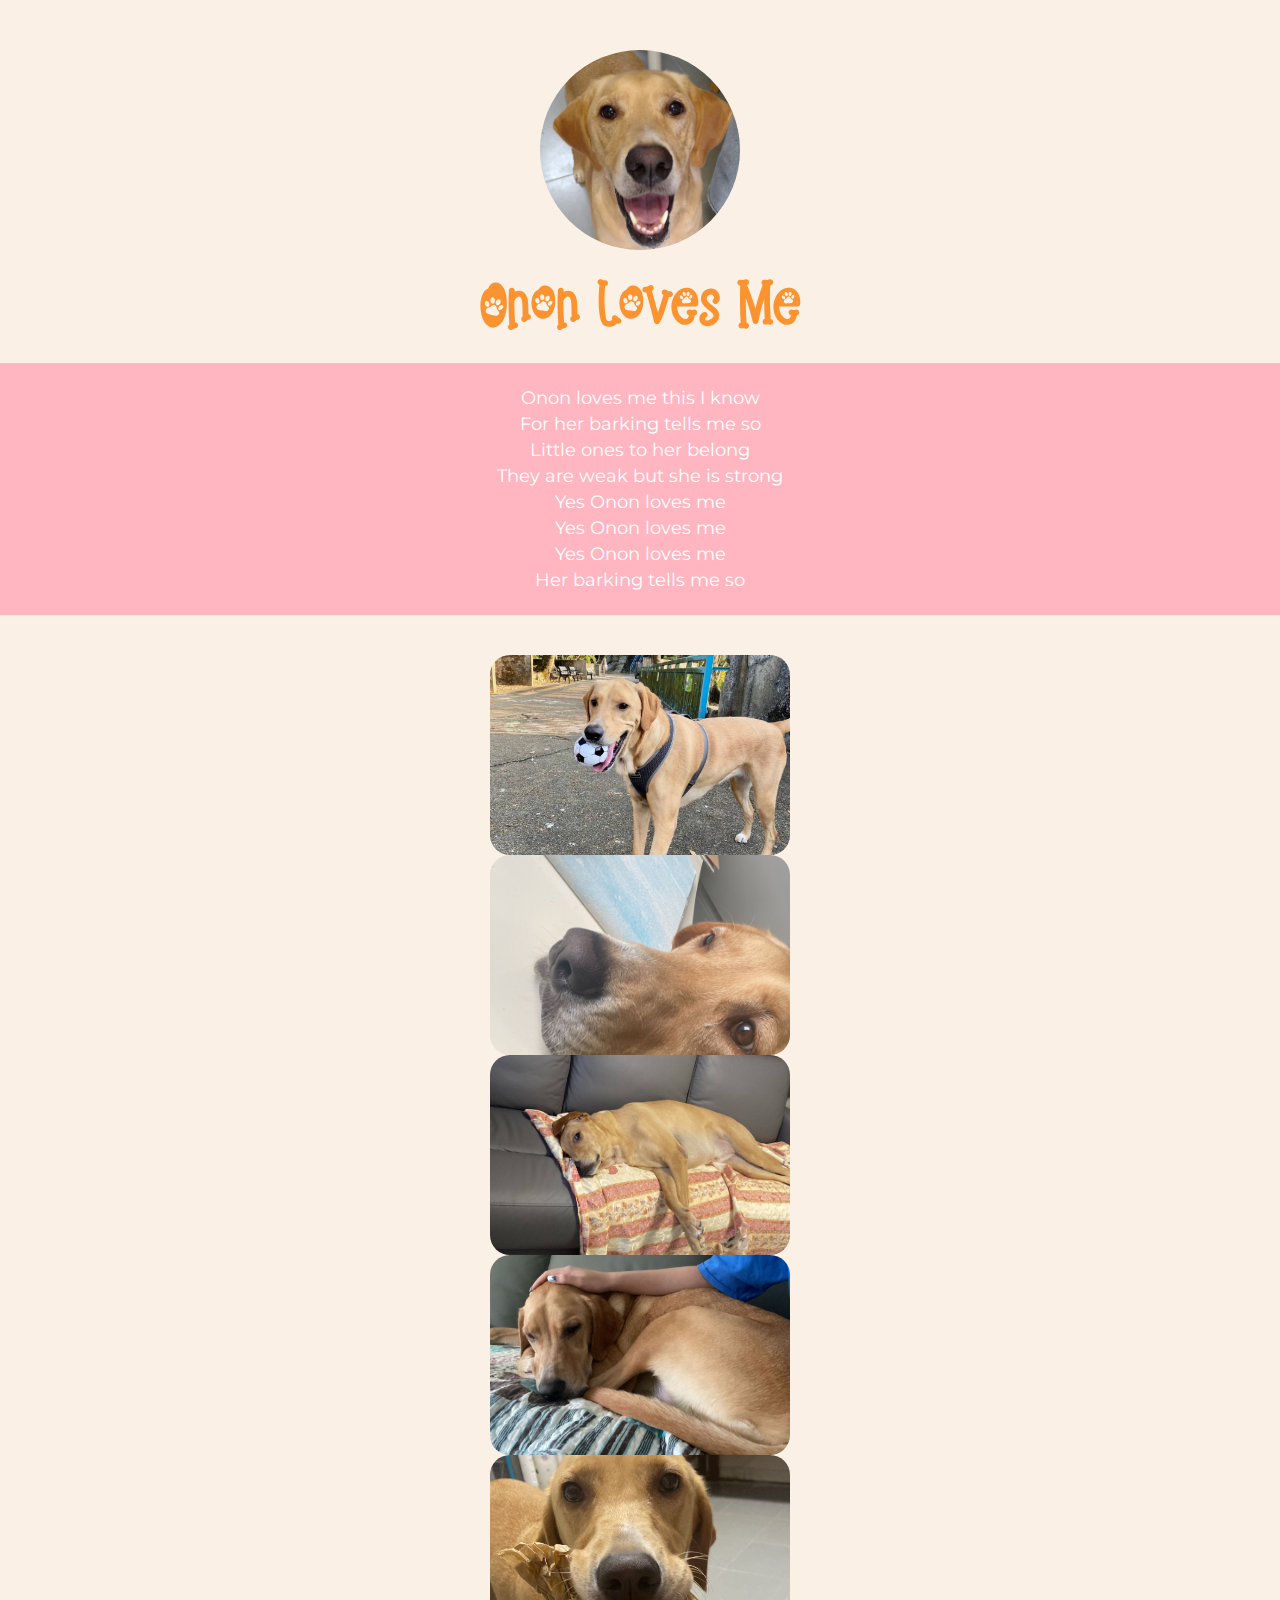
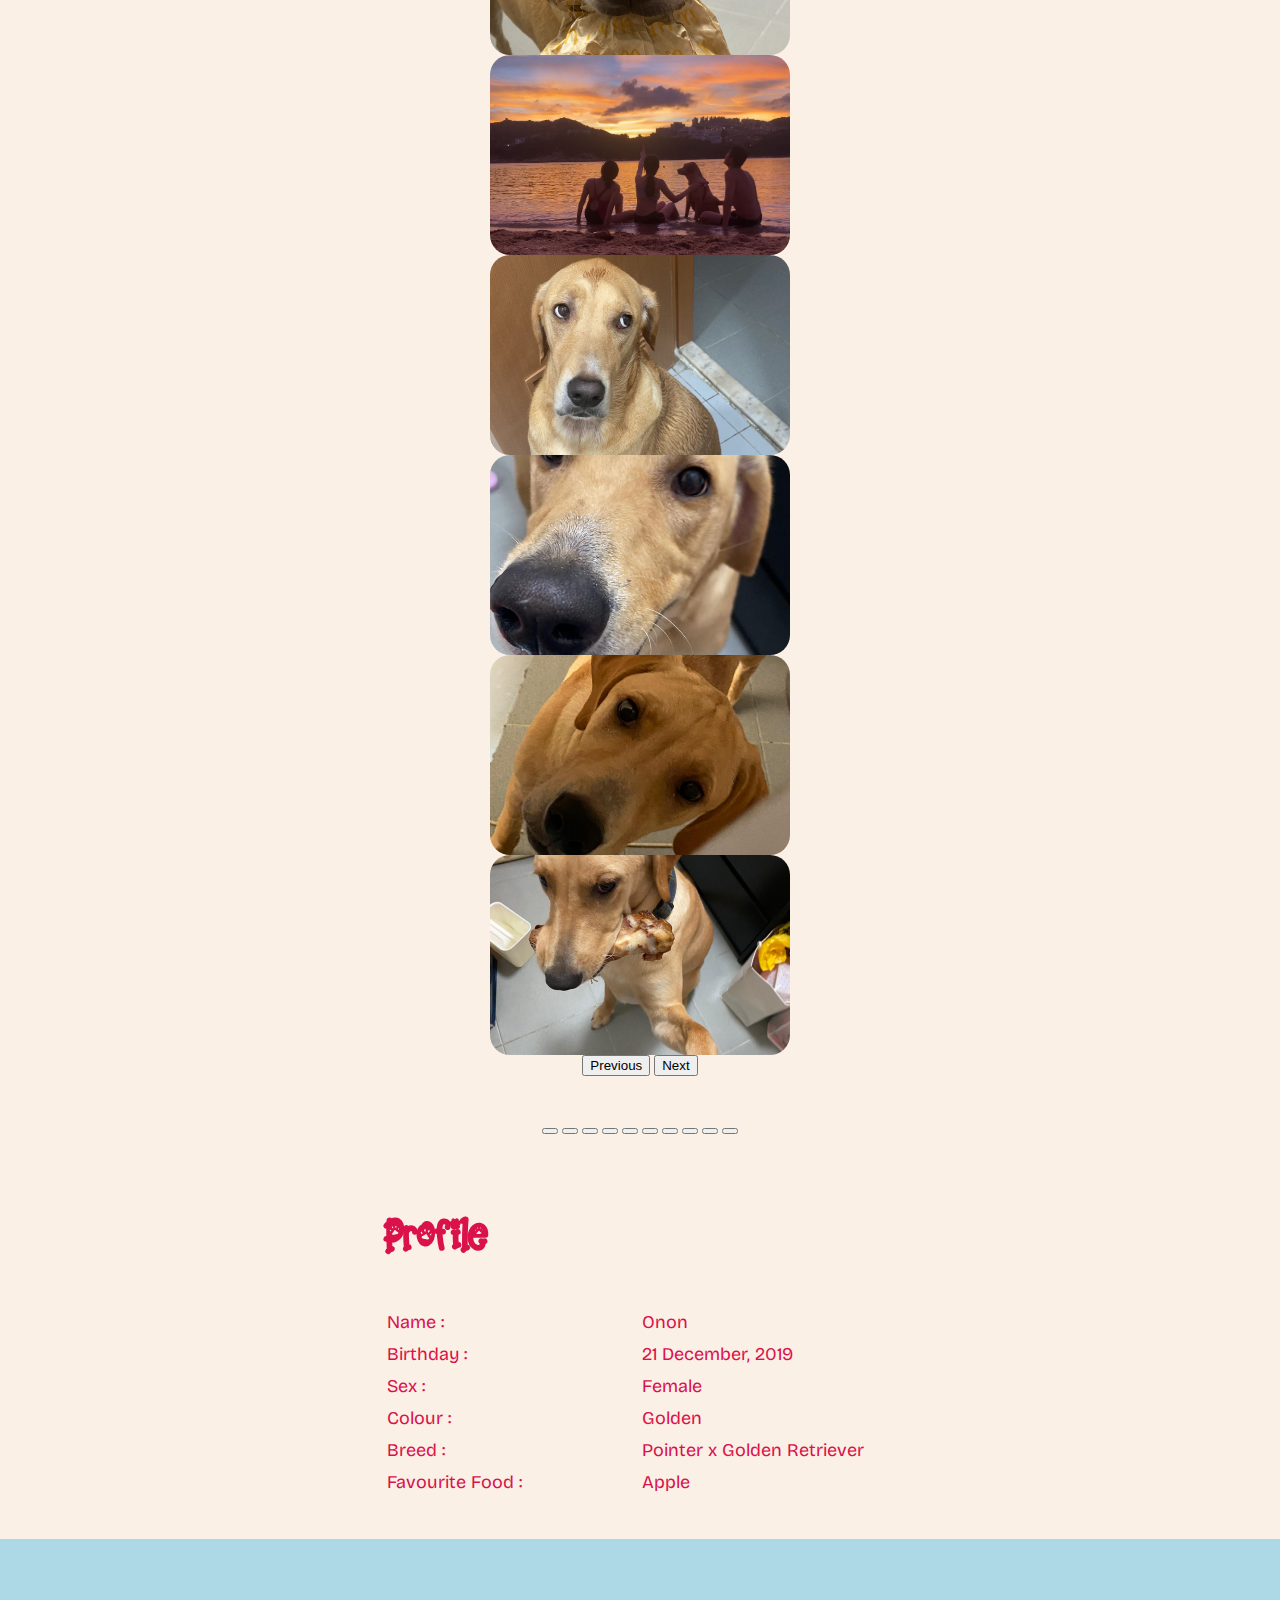
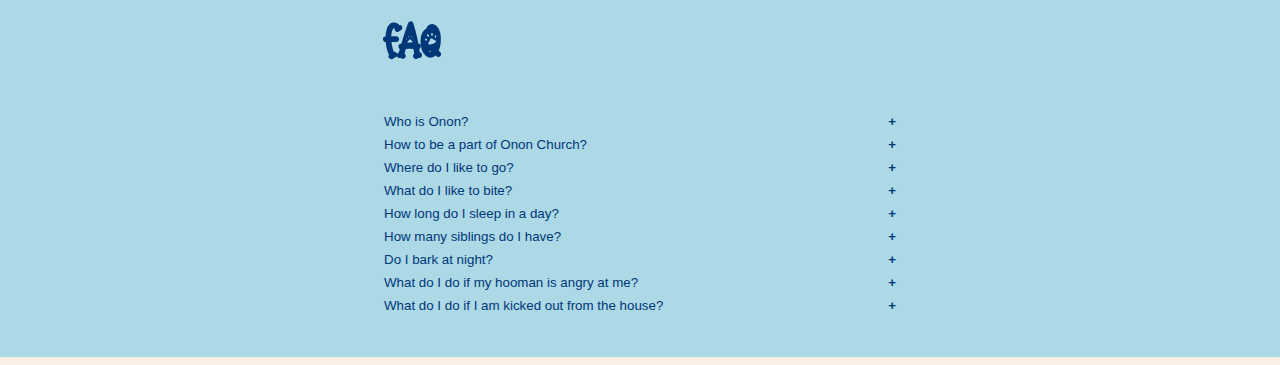
<file: index.html>
<html>
<head>
<meta name="viewport" content="width=device-width, initial-scale=1">
<title>Onon Hymn</title>
<link rel="preconnect" href="https://fonts.googleapis.com">
<link rel="preconnect" href="https://fonts.gstatic.com" crossorigin>
<link rel="preconnect" href="https://fonts.googleapis.com">
<link rel="preconnect" href="https://fonts.gstatic.com" crossorigin>
<link href="https://fonts.googleapis.com/css2?family=Barriecito&family=Bricolage+Grotesque:opsz,wght@10..48,300&family=Dancing+Script&family=Inria+Serif:wght@300&family=Montserrat:wght@100;200;400;900&family=Quicksand:wght@500&family=Raleway:wght@300&family=Roboto+Condensed:wght@300&family=Waterfall&display=swap" rel="stylesheet">

<link href="https://cdn.jsdelivr.net/npm/bootstrap@5.3.1/dist/css/bootstrap.min.css" rel="stylesheet" integrity="sha384-4bw+/aepP/YC94hEpVNVgiZdgIC5+VKNBQNGCHeKRQN+PtmoHDEXuppvnDJzQIu9" crossorigin="anonymous">
<link href="styles.css" rel="stylesheet">

</head>

<body>
<div class="ontitle">
  <img class="onphoto" src="OnOn.jpg">
</div>

<div class="ontitle">
  <h1>Onon Loves Me</h1>
</div>
  
  <div class="poem">
    <div class="ontitle">
      <p>Onon loves me this I know</p>
      <p>For her barking tells me so</p>
      <p>Little ones to her belong</p>
      <p>They are weak but she is strong</p>
      <p>Yes Onon loves me</p>
      <p>Yes Onon loves me</p>
      <p>Yes Onon loves me</p>
      <p>Her barking tells me so</p>
    </div>
  </div>

</div>

<div class="ontitle">
<div id="carouselExampleAutoplaying" class="carousel carousel-dark slide" data-bs-ride="carousel">
  <div class="carousel-inner">
    <div class="carousel-item active">
      <img src="OnOn1.jpg" class="center-block" alt="...">
    </div>
    <div class="carousel-item">
      <img src="OnOn2.jpg" class="center-block" alt="...">
    </div>
    <div class="carousel-item">
      <img src="OnOn3.jpg" class="center-block" alt="...">
    </div>
    <div class="carousel-item">
      <img src="OnOn4.jpg" class="center-block" alt="...">
    </div>
    <div class="carousel-item">
      <img src="OnOn5.jpg" style="object-position: 0 -110px;" class="center-block" alt="...">
    </div>
    <div class="carousel-item">
      <img src="OnOn6.jpg" style="object-position: 0 -180px;" class="center-block" alt="...">
    </div>
    <div class="carousel-item">
      <img src="OnOn7.jpg" style="object-position: 0 -127px;" class="center-block" alt="...">
    </div>
    <div class="carousel-item">
      <img src="OnOn8.jpg" style="object-position: 0 -80px;" class="center-block" alt="...">
    </div>
    <div class="carousel-item">
      <img src="OnOn9.jpg" style="object-position: 0 -140px;" class="center-block" alt="...">
    </div>
    <div class="carousel-item">
      <img src="OnOn10.jpg" class="center-block" alt="...">
    </div>
  <button class="carousel-control-prev" type="button" data-bs-target="#carouselExampleAutoplaying" data-bs-slide="prev">
    <span class="carousel-control-prev-icon" aria-hidden="true"></span>
    <span class="visually-hidden">Previous</span>
  </button>
  <button class="carousel-control-next" type="button" data-bs-target="#carouselExampleAutoplaying" data-bs-slide="next">
    <span class="carousel-control-next-icon" aria-hidden="true"></span>
    <span class="visually-hidden">Next</span>
  </button>
  </div>
  <div class="carousel-indicators">
    <button type="button" data-bs-target="#carouselExampleAutoplaying" data-bs-slide-to="0" class="active" aria-current="true" aria-label="Slide 1"></button>
    <button type="button" data-bs-target="#carouselExampleAutoplaying" data-bs-slide-to="1" aria-label="Slide 2"></button>
    <button type="button" data-bs-target="#carouselExampleAutoplaying" data-bs-slide-to="2" aria-label="Slide 3"></button>
    <button type="button" data-bs-target="#carouselExampleAutoplaying" data-bs-slide-to="3" aria-label="Slide 4"></button>
    <button type="button" data-bs-target="#carouselExampleAutoplaying" data-bs-slide-to="4" aria-label="Slide 5"></button>
    <button type="button" data-bs-target="#carouselExampleAutoplaying" data-bs-slide-to="5" aria-label="Slide 6"></button>
    <button type="button" data-bs-target="#carouselExampleAutoplaying" data-bs-slide-to="6" aria-label="Slide 7"></button>
    <button type="button" data-bs-target="#carouselExampleAutoplaying" data-bs-slide-to="7" aria-label="Slide 8"></button>
    <button type="button" data-bs-target="#carouselExampleAutoplaying" data-bs-slide-to="8" aria-label="Slide 9"></button>
    <button type="button" data-bs-target="#carouselExampleAutoplaying" data-bs-slide-to="9" aria-label="Slide 10"></button>
  </div>
</div>
</div>

<div class="ontitle profile">
  <h2>Profile</h2>
  <table class="profiletable">
    <tr>
	  <td width=50%>Name :</td>
	  <td>Onon</td>
	</tr>
	<tr>
	  <td>Birthday :</td>
	  <td>21 December, 2019</td>
	</tr>
	<tr>
	  <td>Sex :</td>
	  <td>Female</td>
	</tr>
	<tr>
	  <td>Colour :</td>
	  <td>Golden</td>
	</tr>
	<tr>
	  <td>Breed :</td>
	  <td>Pointer x Golden Retriever</td>
	</tr>
	<tr>
	  <td>Favourite Food :</td>
	  <td>Apple</td>
	</tr>
  </table>
</div>

  <div class="faqblock">
    <div class="faq">
	  <h2>FAQ</h2>

      <button class="collapsible">Who is Onon?</button>
	  <div class="content" hidden="hidden">
		<p>I am Onon, the goddess of dog, the hierarch of Onon Church, and the light of the world.</p>
	  </div>
	  
	  <button class="collapsible">How to be a part of Onon Church?</button>
	  <div class="content" hidden="hidden">
		<p>Sing the Onon hymn regardless of day and night and have a faithful heart in Onon.</p>
	  </div>

      <button class="collapsible">Where do I like to go?</button>
	  <div class="content" hidden="hidden">
		<p>McDonald's</p>
	  </div>
	  
      <button class="collapsible">What do I like to bite?</button>
	  <div class="content" hidden="hidden">
		<p>Stitch and zebra</p>
	  </div>
	  
      <button class="collapsible">How long do I sleep in a day?</button>
	  <div class="content" hidden="hidden">
		<p>23 hours</p>
	  </div>
	  
      <button class="collapsible">How many siblings do I have?</button>
	  <div class="content" hidden="hidden">
		<p>4+</p>
	  </div>
	  
      <button class="collapsible">Do I bark at night?</button>
	  <div class="content" hidden="hidden">
		<p>Yes, big dogs are cute, as long as you know me, nothing is a problem.</p>
	  </div>
	  
	   <button class="collapsible">What do I do if my hooman is angry at me?</button>
	  <div class="content" hidden="hidden">
		<p>I do a cute upset expression and seek for forgiveness from my hooman. It works all the time.</p>
	  </div>
	  
	   <button class="collapsible">What do I do if I am kicked out from the house?</button>
	  <div class="content" hidden="hidden">
		<p>I run and play in the corridor.</p>
	  </div>
	  
    </div>
  </div>

<script src="https://cdn.jsdelivr.net/npm/bootstrap@5.3.1/dist/js/bootstrap.bundle.min.js" integrity="sha384-HwwvtgBNo3bZJJLYd8oVXjrBZt8cqVSpeBNS5n7C8IVInixGAoxmnlMuBnhbgrkm" crossorigin="anonymous"></script>

<script>
var coll = document.getElementsByClassName("collapsible");
var i;

for (i = 0; i < coll.length; i++) {
  coll[i].addEventListener("click", function() {
    this.classList.toggle("activefaq");
    var content = this.nextElementSibling;
    let hidden = content.getAttribute("hidden");
if (hidden) {
  content.removeAttribute("hidden");
} else {
  content.setAttribute("hidden", "hidden");
}
  });
}
</script>

</body>
</html>
</file>
<file: styles.css>
body {
  background-color: linen;
  margin-left: 0;
  margin-right: 0;
  margin-top: 30px;
  font-family: 'Bricolage Grotesque', sans-serif;
}

@font-face {
    font-family: 'PawWow';
    src: url('PawWowBlock-VGMDl.otf') format('opentype');
    font-weight: normal;
    font-style: normal;
}

.ontitle {
  display: block;
/*  margin-left: auto;
  margin-right: auto;
  width: 75%; */
  text-align: center;
}

.ontitle h1 {
  color: #FB9331;
  font-size: 70px;
  font-weight: normal;
/*  font-family: 'Barriecito', cursive; */
  font-family: 'PawWow', sans-serif;
  margin-top: 15px;
  margin-bottom: 20px;
}

.onphoto {
  margin-top: 20px;
  margin-bottom: 10px;
  width: 200px;
  height: 200px;
  object-fit: cover;
  object-position: 0 -120px;
  border-radius: 50%;
}

.poem {
  background-color: lightpink;
  padding-top: 20px;
  padding-bottom: 20px;
}

.poem p {
  font-family: 'Montserrat', sans-serif;
/*  color: lightgoldenrodyellow; */
  color: white;
  font-weight: normal;
  font-size: 18px;
  margin-top: 4px;
  margin-bottom: 4px;
}

.ontitle .carousel-inner {
  margin-top: 40px;
  margin-bottom: 40px;
}

.carousel-item {
  text-align: center;
}

.carousel-item img {
  height: 200px;
  width: 300px;
  object-fit: cover;
  border-radius: 20px;

}

.carousel-indicators {
  position: relative;
}

.profile {
  color: #DB114B;
  margin-top: 80px;
  margin-bottom: 40px;
  margin-left: auto;
  margin-right: auto;
  width: 40%;
  text-align: left;

}

.profile h2 {
  font-family: 'PawWow', sans-serif;
  font-size: 50px;

}

.profile p {
  margin-bottom: 8px;
  font-size: 18px;
}

.profiletable {
  width: 100%;
  font-size: 18px;
  color: #DB114B;
  
}

.profiletable tr {
  height: 30px;
}

.faqblock {
/*  background-color: darkseagreen; */
  background-color: lightblue;
  padding-top: 40px;
  padding-bottom: 40px;
  color: #003779;
  width: 100%;
}

.faq {
  margin-left: auto;
  margin-right: auto;
  width: 40%;
}

.faq h2{
  font-family: 'PawWow', sans-serif;
  font-size: 50px;
}

.collapsible {
  cursor: pointer;
  padding: 4px 0;
  width: 100%;
  border: none;
  text-align: left;
  outline: none;
  background-color: lightblue;
  color: #003779;
}

/* .collapsible:hover {
  background-color: #C4DFDF;
} */

.collapsible:after {
  content: '\002B';
  color: #003779;
  font-weight: bold;
  float: right;
  margin-left: 5px;
}

.activefaq:after {
  content: "\2212";
}

.content {
  padding: 0;
/*  max-height: 0; */
  overflow: hidden;
  transition: max-height 0.2s ease-out;
}

.content > p {
  margin-top: 0;
  margin-bottom: 6px;
  padding-top: 2px;
  padding-bottom: 2px;
  padding-left: 10px;
  background-color: #D6ECF3;
}

@media only screen and (max-width: 700px) {
.profile {
  width: 80%;
}

.faq {
  width: 80%;
}
}
</file>
